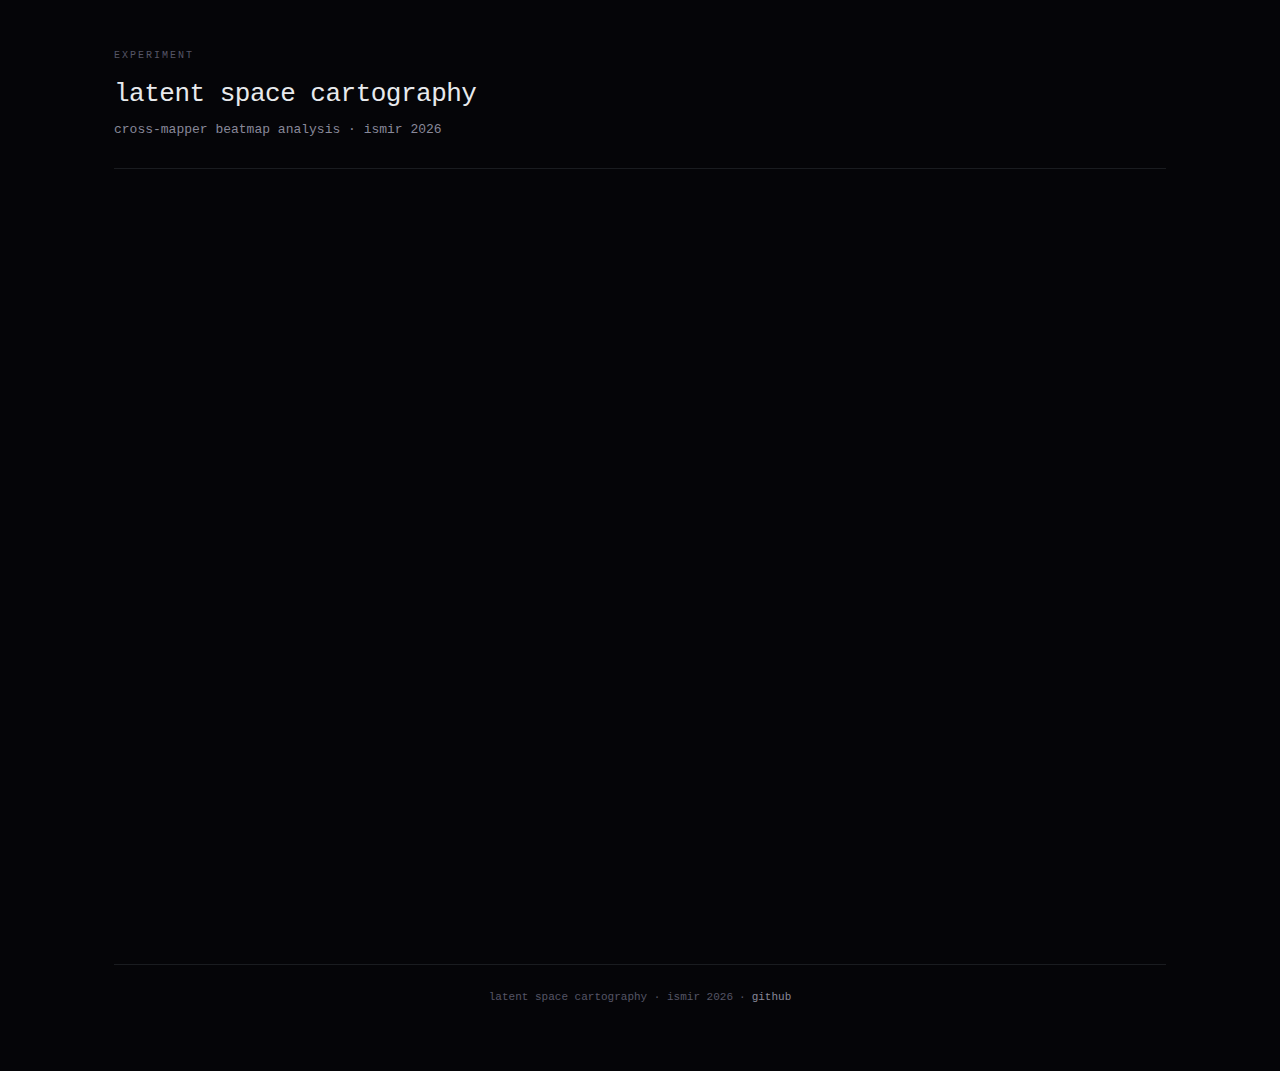
<file: docs/index.html>
<!DOCTYPE html>
<html lang="en">
<head>
  <meta charset="UTF-8">
  <meta name="viewport" content="width=device-width, initial-scale=1.0">
  <title>Latent Space Cartography</title>
  <link rel="stylesheet" href="css/style.css">
  <script src="https://d3js.org/d3.v7.min.js"></script>
</head>
<body>
  <div class="tooltip" id="tooltip"></div>

  <div class="page">
    <header class="header">
      <div class="header-eyebrow">experiment</div>
      <h1 class="header-title">latent space cartography</h1>
      <p class="header-sub">cross-mapper beatmap analysis · ismir 2026</p>
    </header>

    <div class="panels-row">
      <!-- Part A -->
      <section class="panel" id="part-a">
        <div class="panel-bar">
          <span class="panel-tag">part a</span>
          <span class="panel-name">interpretable dimensions</span>
        </div>
        <div class="panel-body">
          <p class="panel-desc">
            Cross-mapper agreement on 9-dim encoding.
            <strong>Timing</strong> (ONSET r=0.58) shows high agreement;
            <strong>spatial</strong> (X/Y r&asymp;0.008) shows near-zero.
          </p>
          <div id="chart-a" class="chart-area"></div>
          <div class="stats-row" id="stats-a"></div>
        </div>
      </section>

      <!-- Part B -->
      <section class="panel" id="part-b">
        <div class="panel-bar">
          <span class="panel-tag">part b</span>
          <span class="panel-name">latent dimensions</span>
        </div>
        <div class="panel-body">
          <p class="panel-desc">
            32-dim VAE latent space agreement.
            <strong>8/32 dims</strong> classified as perceptual (r&gt;0.3).
            Top dimension z<sub>21</sub> achieves r=0.451.
          </p>
          <div id="chart-b" class="chart-area"></div>
          <div class="stats-row" id="stats-b"></div>
        </div>
      </section>
    </div>

    <!-- Part C: Synthesis -->
    <section class="panel" id="part-c">
      <div class="panel-bar">
        <span class="panel-tag">part c</span>
        <span class="panel-name">synthesis &mdash; 32&times;9 correlation matrix</span>
      </div>
      <div class="panel-body">
        <p class="panel-desc">
          Correlation between 32 latent dims and 9 interpretable dims.
          Perceptual latent dims encode <strong>timing</strong> (ONSET+COMBO);
          lowest-ranked dims encode <strong>spatial</strong> (X).
        </p>
        <div class="heatmap-controls">
          <div class="ctrl">
            <label for="ordering">order</label>
            <select id="ordering">
              <option value="ranked">by agreement</option>
              <option value="sequential">sequential (0&ndash;31)</option>
            </select>
          </div>
          <div class="ctrl">
            <label for="threshold">threshold</label>
            <input type="range" id="threshold" min="0" max="0.5" step="0.01" value="0">
            <span class="threshold-val" id="threshold-value">|r| &gt; 0.00</span>
          </div>
          <div class="ctrl">
            <label><input type="checkbox" id="show-values"> values</label>
          </div>
        </div>
        <div class="heatmap-layout">
          <div id="heatmap-container" class="heatmap-scroll"></div>
          <div class="heatmap-sidebar">
            <div class="info-box">
              <div class="info-box-title">cell detail</div>
              <div id="cell-info">
                <p style="color:var(--text-muted);font-size:12px;">click a cell to inspect</p>
              </div>
            </div>
            <div class="info-box">
              <div class="info-box-title">matrix stats</div>
              <div class="stats-grid" id="matrix-stats"></div>
            </div>
          </div>
        </div>
      </div>
    </section>

    <!-- Part D: Cross-Validation -->
    <section class="panel" id="part-d">
      <div class="panel-bar">
        <span class="panel-tag">part d</span>
        <span class="panel-name">cross-validation</span>
      </div>
      <div class="panel-body">
        <p class="panel-desc">
          VAE retrained on 579 mapsets (2-mapper songs), tested on held-out 271 mapsets.
          Cosine similarity <strong>holds</strong> on unseen data, confirming learned structure.
        </p>
        <div class="cv-layout">
          <div id="chart-d" class="comparison-bars"></div>
          <div id="cv-verdict"></div>
        </div>
        <div class="stats-row" id="stats-d"></div>
      </div>
    </section>

    <footer class="footer">
      <span>latent space cartography · ismir 2026</span>
      <span>·</span>
      <a href="https://github.com/recxa/osu-dreamer-cartography" target="_blank">github</a>
    </footer>
  </div>

  <script src="js/app.js"></script>
</body>
</html>
</file>
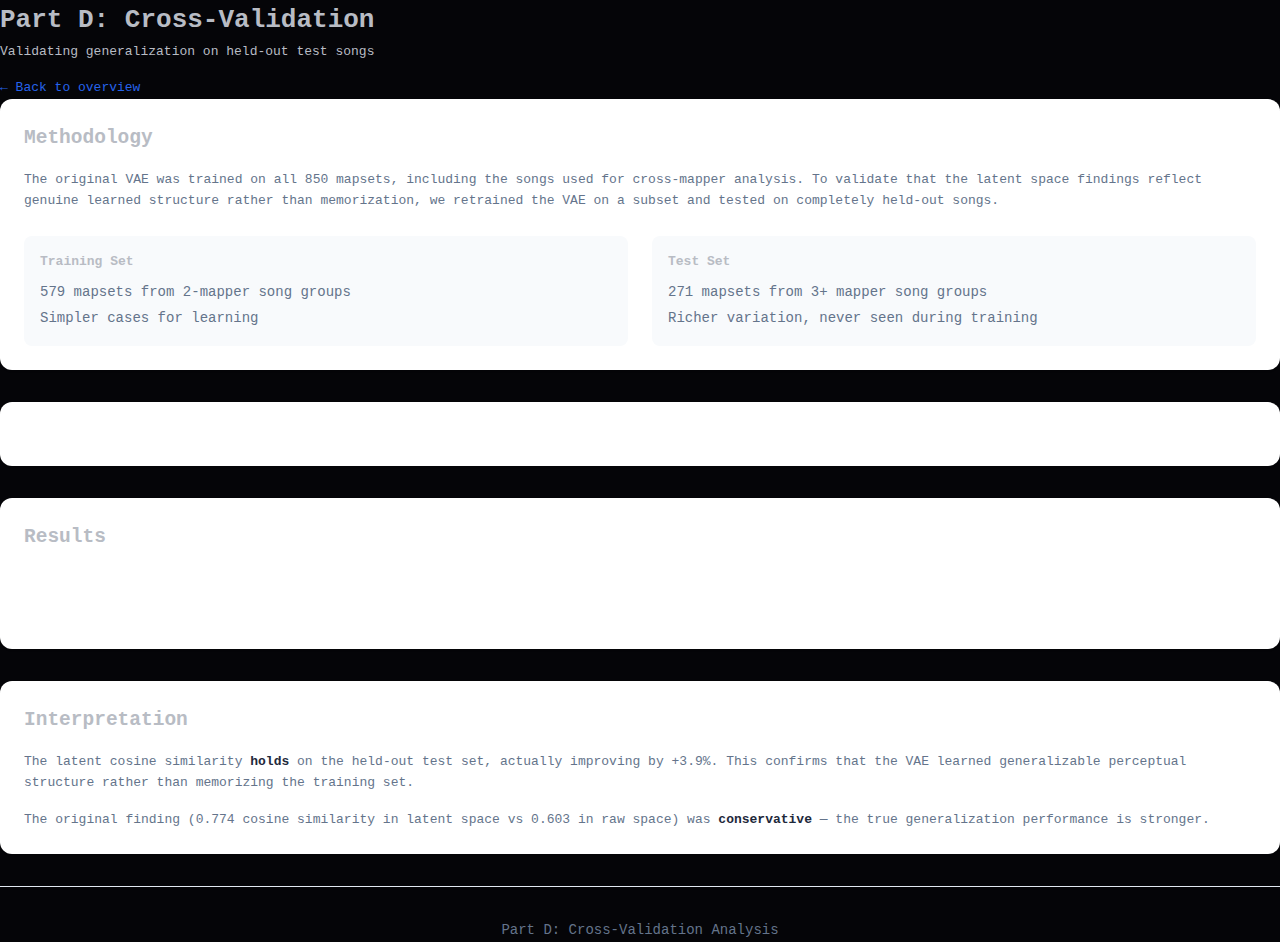
<file: docs/cross_validation.html>
<!DOCTYPE html>
<html lang="en">
<head>
    <meta charset="UTF-8">
    <meta name="viewport" content="width=device-width, initial-scale=1.0">
    <title>Part D: Cross-Validation – Latent Cartography</title>
    <link rel="stylesheet" href="css/style.css">
    <script src="https://d3js.org/d3.v7.min.js"></script>
</head>
<body>
    <div class="container">
        <header>
            <h1>Part D: Cross-Validation</h1>
            <p class="subtitle">Validating generalization on held-out test songs</p>
            <a href="index.html" class="back-link" style="display:inline-block;margin-top:1rem;color:#2563eb;text-decoration:none;">← Back to overview</a>
        </header>

        <section style="background:#fff;border-radius:12px;padding:1.5rem;margin-bottom:2rem;box-shadow:0 1px 3px rgba(0,0,0,0.05);">
            <h2 style="margin-bottom:1rem;">Methodology</h2>
            <p style="color:#64748b;margin-bottom:1rem;">
                The original VAE was trained on all 850 mapsets, including the songs used for cross-mapper analysis.
                To validate that the latent space findings reflect genuine learned structure rather than memorization,
                we retrained the VAE on a subset and tested on completely held-out songs.
            </p>
            <div style="display:grid;grid-template-columns:1fr 1fr;gap:1.5rem;margin-top:1.5rem;">
                <div style="padding:1rem;background:#f8fafc;border-radius:8px;">
                    <div style="font-weight:600;margin-bottom:0.5rem;">Training Set</div>
                    <div style="color:#64748b;font-size:0.875rem;">579 mapsets from 2-mapper song groups</div>
                    <div style="color:#64748b;font-size:0.875rem;margin-top:0.25rem;">Simpler cases for learning</div>
                </div>
                <div style="padding:1rem;background:#f8fafc;border-radius:8px;">
                    <div style="font-weight:600;margin-bottom:0.5rem;">Test Set</div>
                    <div style="color:#64748b;font-size:0.875rem;">271 mapsets from 3+ mapper song groups</div>
                    <div style="color:#64748b;font-size:0.875rem;margin-top:0.25rem;">Richer variation, never seen during training</div>
                </div>
            </div>
        </section>

        <div id="comparison-chart" style="background:#fff;border-radius:12px;padding:2rem;margin-bottom:2rem;box-shadow:0 1px 3px rgba(0,0,0,0.05);"></div>

        <section style="background:#fff;border-radius:12px;padding:1.5rem;margin-bottom:2rem;box-shadow:0 1px 3px rgba(0,0,0,0.05);">
            <h2 style="margin-bottom:1rem;">Results</h2>
            <div id="results-details"></div>
            <div id="verdict-box" style="margin-top:1.5rem;padding:1.5rem;border-radius:8px;"></div>
        </section>

        <section style="background:#fff;border-radius:12px;padding:1.5rem;box-shadow:0 1px 3px rgba(0,0,0,0.05);">
            <h2 style="margin-bottom:1rem;">Interpretation</h2>
            <p style="color:#64748b;margin-bottom:1rem;">
                The latent cosine similarity <strong style="color:#1e293b;">holds</strong> on the held-out test set,
                actually improving by +3.9%. This confirms that the VAE learned generalizable perceptual structure
                rather than memorizing the training set.
            </p>
            <p style="color:#64748b;">
                The original finding (0.774 cosine similarity in latent space vs 0.603 in raw space) was
                <strong style="color:#1e293b;">conservative</strong> — the true generalization performance is stronger.
            </p>
        </section>

        <footer style="text-align:center;margin-top:2rem;padding-top:2rem;border-top:1px solid #e2e8f0;color:#64748b;font-size:0.875rem;">
            <p>Part D: Cross-Validation Analysis</p>
        </footer>
    </div>

    <script>
        d3.json('data/cv_comparison.json').then(data => {
            // Comparison chart
            const chartData = [
                { label: 'Original\n(all 850)', value: data.original.full_cosine_mean, pairs: data.original.pairs },
                { label: 'CV Test\n(held-out 271)', value: data.cv_test.full_cosine_mean, pairs: data.cv_test.pairs }
            ];

            const container = d3.select('#comparison-chart');
            const margin = { top: 60, right: 40, bottom: 60, left: 200 };
            const width = 700 - margin.left - margin.right;
            const height = 250 - margin.top - margin.bottom;

            const svg = container.append('svg')
                .attr('width', width + margin.left + margin.right)
                .attr('height', height + margin.top + margin.bottom)
                .append('g')
                .attr('transform', `translate(${margin.left},${margin.top})`);

            const y = d3.scaleBand()
                .domain(chartData.map(d => d.label))
                .range([0, height])
                .padding(0.3);

            const x = d3.scaleLinear()
                .domain([0, 1])
                .range([0, width]);

            svg.selectAll('.bar')
                .data(chartData)
                .join('rect')
                .attr('class', 'bar')
                .attr('y', d => y(d.label))
                .attr('x', 0)
                .attr('width', d => x(d.value))
                .attr('height', y.bandwidth())
                .attr('fill', '#2563eb');

            svg.append('g')
                .call(d3.axisLeft(y))
                .selectAll('text')
                .style('font-size', '14px')
                .style('font-weight', '500');

            svg.append('g')
                .attr('transform', `translate(0,${height})`)
                .call(d3.axisBottom(x).ticks(5))
                .selectAll('text')
                .style('font-size', '12px');

            svg.append('text')
                .attr('x', width/2)
                .attr('y', -30)
                .attr('text-anchor', 'middle')
                .style('font-size', '16px')
                .style('font-weight', '600')
                .text('Full Cosine Similarity Comparison');

            svg.append('text')
                .attr('x', width/2)
                .attr('y', height + 50)
                .attr('text-anchor', 'middle')
                .style('font-size', '14px')
                .style('fill', '#64748b')
                .text('Cross-mapper cosine similarity');

            // Value labels
            svg.selectAll('.value-label')
                .data(chartData)
                .join('text')
                .attr('x', d => x(d.value) + 10)
                .attr('y', d => y(d.label) + y.bandwidth() / 2)
                .attr('dy', '0.35em')
                .style('font-size', '16px')
                .style('font-weight', '700')
                .style('fill', '#1e293b')
                .text(d => d.value.toFixed(3));

            // Results details
            const detailsContainer = d3.select('#results-details');
            detailsContainer.html(`
                <div style="display:grid;grid-template-columns:1fr 1fr 1fr;gap:1.5rem;">
                    <div>
                        <div style="color:#64748b;font-size:0.875rem;margin-bottom:0.25rem;">Δ Cosine (absolute)</div>
                        <div style="font-size:1.5rem;font-weight:700;color:#10b981;">+${data.delta.cosine_absolute.toFixed(4)}</div>
                    </div>
                    <div>
                        <div style="color:#64748b;font-size:0.875rem;margin-bottom:0.25rem;">Δ Cosine (percent)</div>
                        <div style="font-size:1.5rem;font-weight:700;color:#10b981;">+${data.delta.cosine_percent.toFixed(1)}%</div>
                    </div>
                    <div>
                        <div style="color:#64748b;font-size:0.875rem;margin-bottom:0.25rem;">Test pairs analyzed</div>
                        <div style="font-size:1.5rem;font-weight:700;color:#2563eb;">${data.cv_test.pairs}</div>
                    </div>
                </div>
            `);

            // Verdict box
            const verdictContainer = d3.select('#verdict-box');
            const verdictText = data.delta.verdict.split('—')[1].trim();

            verdictContainer
                .style('background', '#d1fae5')
                .style('border', '2px solid #10b981')
                .html(`
                    <div style="display:flex;align-items:center;gap:1rem;">
                        <div style="font-size:2rem;">✓</div>
                        <div>
                            <div style="font-weight:700;font-size:1.25rem;color:#065f46;margin-bottom:0.25rem;">Verdict</div>
                            <div style="color:#047857;">${verdictText}</div>
                        </div>
                    </div>
                `);
        });
    </script>
</body>
</html>
</file>
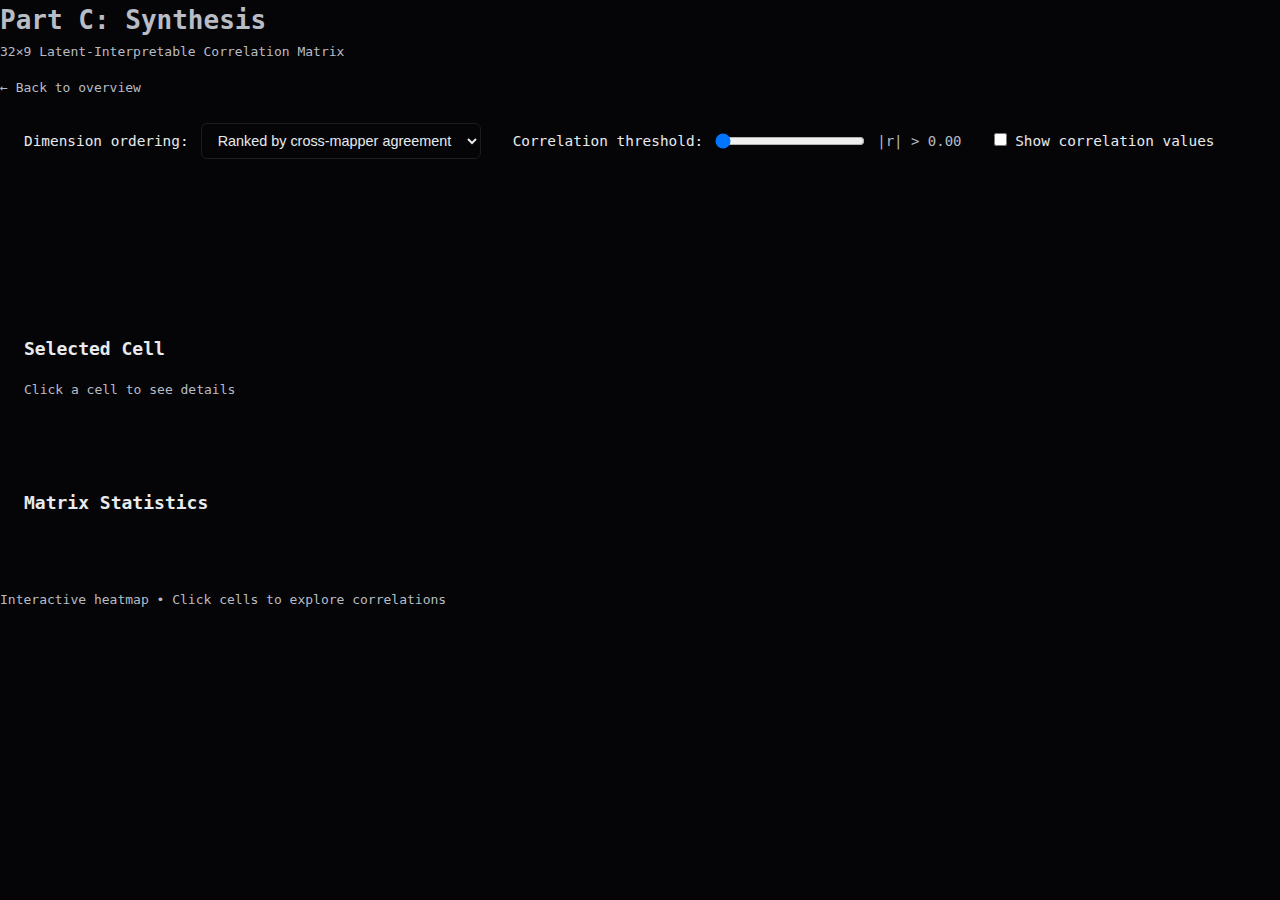
<file: docs/synthesis.html>
<!DOCTYPE html>
<html lang="en">
<head>
    <meta charset="UTF-8">
    <meta name="viewport" content="width=device-width, initial-scale=1.0">
    <title>Part C: Synthesis – Latent Cartography</title>
    <link rel="stylesheet" href="css/style.css">
    <link rel="stylesheet" href="css/heatmap.css">
    <script src="https://d3js.org/d3.v7.min.js"></script>
</head>
<body>
    <div class="container">
        <header>
            <h1>Part C: Synthesis</h1>
            <p class="subtitle">32×9 Latent-Interpretable Correlation Matrix</p>
            <a href="index.html" class="back-link">← Back to overview</a>
        </header>

        <div class="controls">
            <div class="control-group">
                <label for="ordering">Dimension ordering:</label>
                <select id="ordering">
                    <option value="ranked">Ranked by cross-mapper agreement</option>
                    <option value="sequential">Sequential (z_0 → z_31)</option>
                </select>
            </div>

            <div class="control-group">
                <label for="threshold">Correlation threshold:</label>
                <input type="range" id="threshold" min="0" max="1" step="0.05" value="0">
                <span id="threshold-value">|r| > 0.00</span>
            </div>

            <div class="control-group">
                <label>
                    <input type="checkbox" id="show-values">
                    Show correlation values
                </label>
            </div>
        </div>

        <div id="heatmap-container"></div>

        <div class="info-panel">
            <h3>Selected Cell</h3>
            <div id="cell-info">
                <p>Click a cell to see details</p>
            </div>
        </div>

        <div class="stats-panel">
            <h3>Matrix Statistics</h3>
            <div id="matrix-stats"></div>
        </div>

        <footer>
            <p>Interactive heatmap • Click cells to explore correlations</p>
        </footer>
    </div>

    <div class="tooltip"></div>

    <script src="js/heatmap.js"></script>
</body>
</html>
</file>
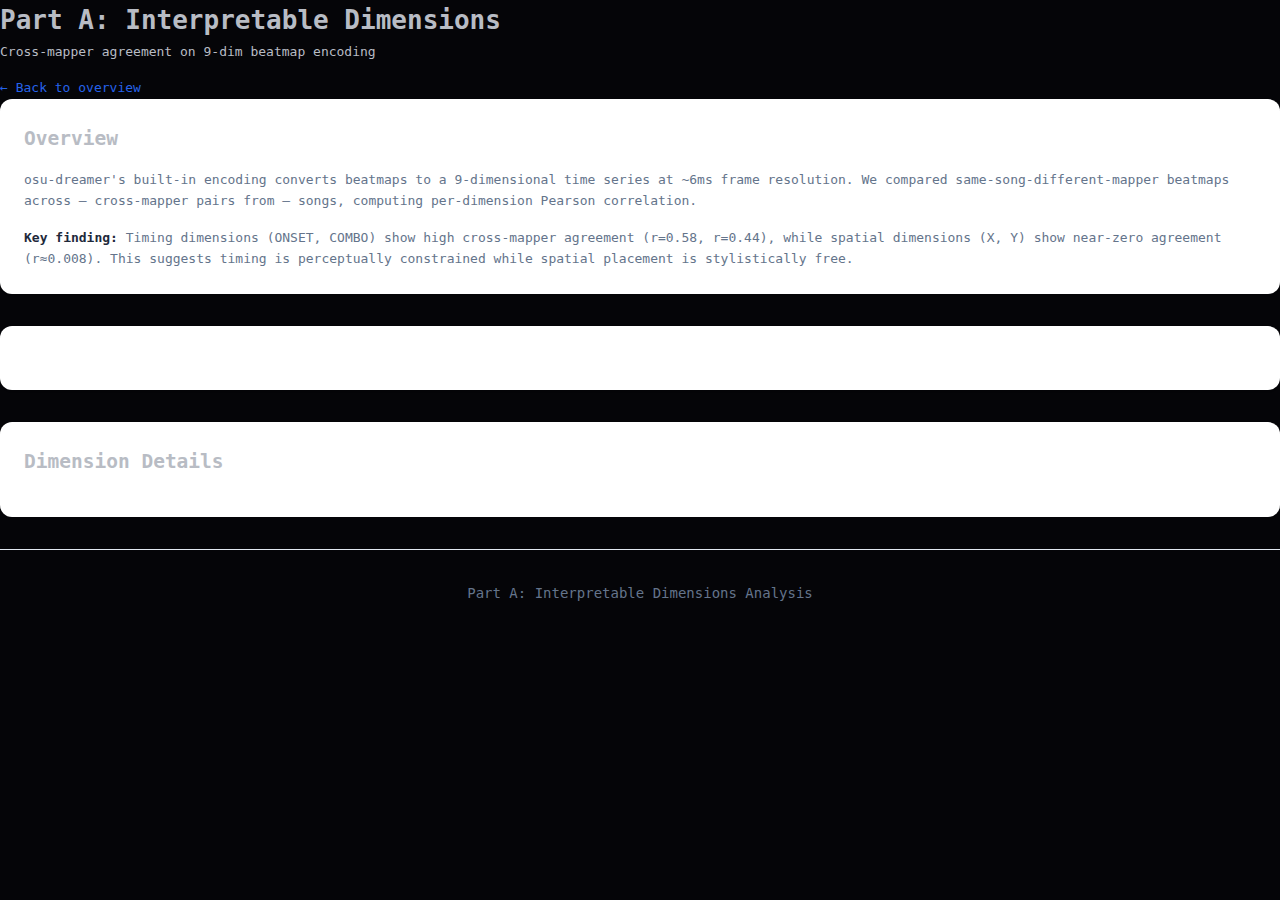
<file: docs/track_a.html>
<!DOCTYPE html>
<html lang="en">
<head>
    <meta charset="UTF-8">
    <meta name="viewport" content="width=device-width, initial-scale=1.0">
    <title>Part A: Interpretable Dimensions – Latent Cartography</title>
    <link rel="stylesheet" href="css/style.css">
    <script src="https://d3js.org/d3.v7.min.js"></script>
</head>
<body>
    <div class="container">
        <header>
            <h1>Part A: Interpretable Dimensions</h1>
            <p class="subtitle">Cross-mapper agreement on 9-dim beatmap encoding</p>
            <a href="index.html" class="back-link" style="display:inline-block;margin-top:1rem;color:#2563eb;text-decoration:none;">← Back to overview</a>
        </header>

        <section style="background:#fff;border-radius:12px;padding:1.5rem;margin-bottom:2rem;box-shadow:0 1px 3px rgba(0,0,0,0.05);">
            <h2 style="margin-bottom:1rem;">Overview</h2>
            <p style="color:#64748b;margin-bottom:1rem;">
                osu-dreamer's built-in encoding converts beatmaps to a 9-dimensional time series at ~6ms frame resolution.
                We compared same-song-different-mapper beatmaps across <span id="num-pairs">—</span> cross-mapper pairs
                from <span id="num-songs">—</span> songs, computing per-dimension Pearson correlation.
            </p>
            <p style="color:#64748b;">
                <strong style="color:#1e293b;">Key finding:</strong> Timing dimensions (ONSET, COMBO) show high cross-mapper agreement
                (r=0.58, r=0.44), while spatial dimensions (X, Y) show near-zero agreement (r≈0.008).
                This suggests timing is perceptually constrained while spatial placement is stylistically free.
            </p>
        </section>

        <div id="chart-container" style="background:#fff;border-radius:12px;padding:2rem;margin-bottom:2rem;box-shadow:0 1px 3px rgba(0,0,0,0.05);"></div>

        <section style="background:#fff;border-radius:12px;padding:1.5rem;margin-bottom:2rem;box-shadow:0 1px 3px rgba(0,0,0,0.05);">
            <h2 style="margin-bottom:1rem;">Dimension Details</h2>
            <div id="dim-details" style="display:grid;grid-template-columns:repeat(auto-fit,minmax(300px,1fr));gap:1rem;"></div>
        </section>

        <footer style="text-align:center;margin-top:2rem;padding-top:2rem;border-top:1px solid #e2e8f0;color:#64748b;font-size:0.875rem;">
            <p>Part A: Interpretable Dimensions Analysis</p>
        </footer>
    </div>

    <script>
        d3.json('data/track_a.json').then(data => {
            document.getElementById('num-pairs').textContent = data.pairs_compared;
            document.getElementById('num-songs').textContent = data.songs_analyzed;

            // Bar chart — Track A uses "summary" not "dim_summary"
            const dims = Object.entries(data.summary).map(([name, stats]) => ({
                name,
                mean: stats.pearson_mean,
                std: stats.pearson_std
            }));

            const container = d3.select('#chart-container');
            const margin = { top: 40, right: 40, bottom: 60, left: 80 };
            const width = 800 - margin.left - margin.right;
            const height = 400 - margin.top - margin.bottom;

            const svg = container.append('svg')
                .attr('width', width + margin.left + margin.right)
                .attr('height', height + margin.top + margin.bottom)
                .append('g')
                .attr('transform', `translate(${margin.left},${margin.top})`);

            const x = d3.scaleBand()
                .domain(dims.map(d => d.name))
                .range([0, width])
                .padding(0.3);

            const y = d3.scaleLinear()
                .domain([0, d3.max(dims, d => d.mean + d.std)])
                .nice()
                .range([height, 0]);

            svg.selectAll('.bar')
                .data(dims)
                .join('rect')
                .attr('class', 'bar')
                .attr('x', d => x(d.name))
                .attr('y', d => y(d.mean))
                .attr('width', x.bandwidth())
                .attr('height', d => height - y(d.mean))
                .attr('fill', '#2563eb');

            svg.append('g')
                .attr('transform', `translate(0,${height})`)
                .call(d3.axisBottom(x))
                .selectAll('text')
                .style('font-size', '13px');

            svg.append('g')
                .call(d3.axisLeft(y).ticks(6))
                .selectAll('text')
                .style('font-size', '12px');

            svg.append('text')
                .attr('transform', 'rotate(-90)')
                .attr('y', -60)
                .attr('x', -height/2)
                .attr('text-anchor', 'middle')
                .style('font-size', '14px')
                .style('fill', '#64748b')
                .text('Mean Pearson r (cross-mapper agreement)');

            // Dimension details
            const detailsContainer = d3.select('#dim-details');
            dims.forEach(d => {
                detailsContainer.append('div')
                    .style('padding', '1rem')
                    .style('background', '#f8fafc')
                    .style('border-radius', '8px')
                    .html(`
                        <div style="font-weight:600;font-size:1.125rem;margin-bottom:0.5rem;">${d.name}</div>
                        <div style="color:#64748b;font-size:0.875rem;">Mean r: <strong style="color:#1e293b;">${d.mean.toFixed(3)}</strong></div>
                        <div style="color:#64748b;font-size:0.875rem;">Std: ${d.std.toFixed(3)}</div>
                        <div style="color:#64748b;font-size:0.875rem;">Pairs: ${data.summary[d.name].n_pairs}</div>
                    `);
            });
        });
    </script>
</body>
</html>
</file>
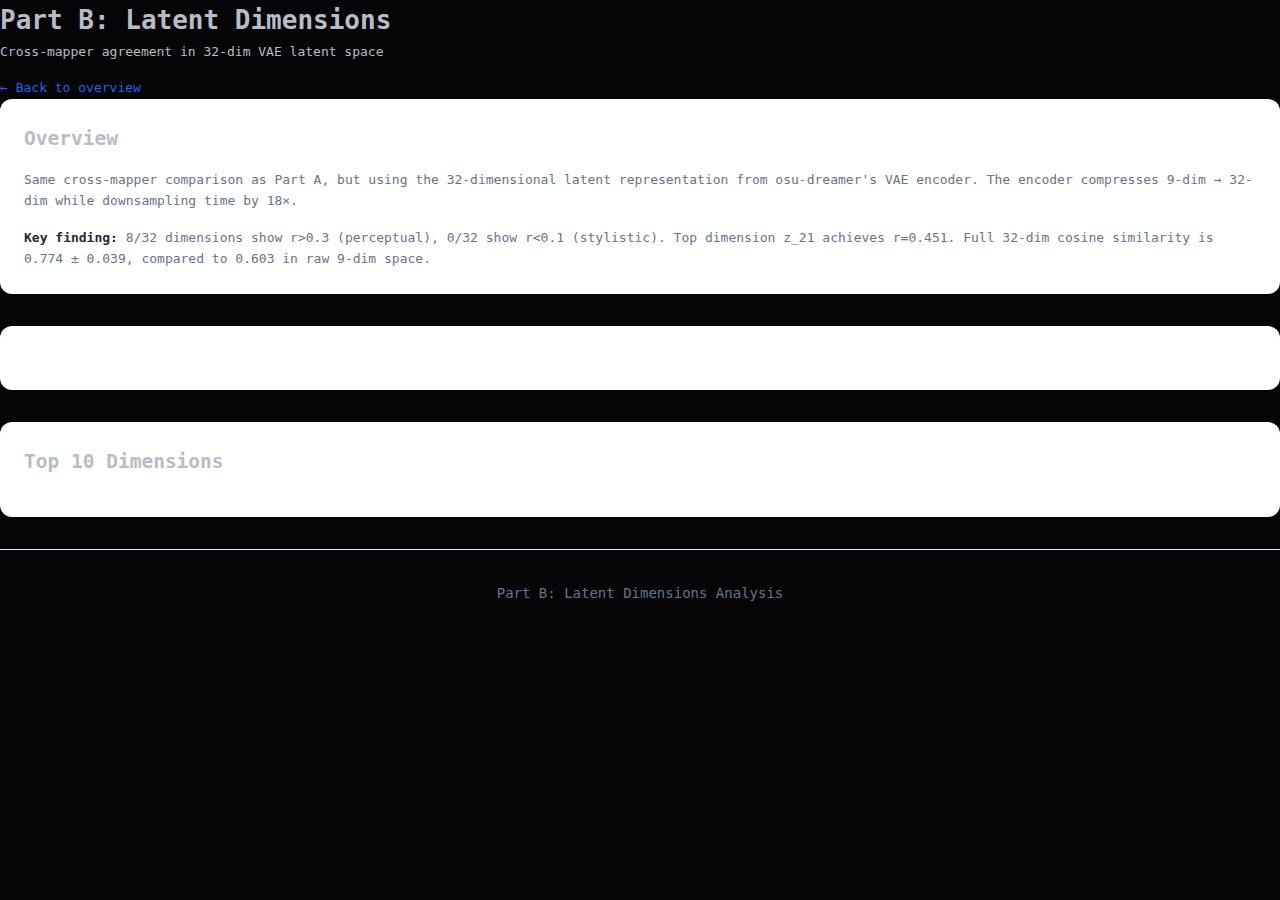
<file: docs/track_b.html>
<!DOCTYPE html>
<html lang="en">
<head>
    <meta charset="UTF-8">
    <meta name="viewport" content="width=device-width, initial-scale=1.0">
    <title>Part B: Latent Dimensions – Latent Cartography</title>
    <link rel="stylesheet" href="css/style.css">
    <script src="https://d3js.org/d3.v7.min.js"></script>
</head>
<body>
    <div class="container">
        <header>
            <h1>Part B: Latent Dimensions</h1>
            <p class="subtitle">Cross-mapper agreement in 32-dim VAE latent space</p>
            <a href="index.html" class="back-link" style="display:inline-block;margin-top:1rem;color:#2563eb;text-decoration:none;">← Back to overview</a>
        </header>

        <section style="background:#fff;border-radius:12px;padding:1.5rem;margin-bottom:2rem;box-shadow:0 1px 3px rgba(0,0,0,0.05);">
            <h2 style="margin-bottom:1rem;">Overview</h2>
            <p style="color:#64748b;margin-bottom:1rem;">
                Same cross-mapper comparison as Part A, but using the 32-dimensional latent representation from
                osu-dreamer's VAE encoder. The encoder compresses 9-dim → 32-dim while downsampling time by 18×.
            </p>
            <p style="color:#64748b;">
                <strong style="color:#1e293b;">Key finding:</strong> 8/32 dimensions show r>0.3 (perceptual),
                0/32 show r<0.1 (stylistic). Top dimension z_21 achieves r=0.451. Full 32-dim cosine similarity
                is 0.774 ± 0.039, compared to 0.603 in raw 9-dim space.
            </p>
        </section>

        <div id="ranking-chart" style="background:#fff;border-radius:12px;padding:2rem;margin-bottom:2rem;box-shadow:0 1px 3px rgba(0,0,0,0.05);"></div>

        <section style="background:#fff;border-radius:12px;padding:1.5rem;box-shadow:0 1px 3px rgba(0,0,0,0.05);">
            <h2 style="margin-bottom:1rem;">Top 10 Dimensions</h2>
            <div id="top-dims" style="display:grid;grid-template-columns:repeat(auto-fit,minmax(250px,1fr));gap:1rem;"></div>
        </section>

        <footer style="text-align:center;margin-top:2rem;padding-top:2rem;border-top:1px solid #e2e8f0;color:#64748b;font-size:0.875rem;">
            <p>Part B: Latent Dimensions Analysis</p>
        </footer>
    </div>

    <script>
        d3.json('data/track_b.json').then(data => {
            // Ranking chart (all 32 dims)
            const dims = data.dim_ranking.map(d => ({
                dim: d.dim,
                mean: d.pearson_mean
            }));

            const container = d3.select('#ranking-chart');
            const margin = { top: 40, right: 40, bottom: 60, left: 60 };
            const width = Math.min(1000, window.innerWidth - 100) - margin.left - margin.right;
            const height = 500 - margin.top - margin.bottom;

            const svg = container.append('svg')
                .attr('width', width + margin.left + margin.right)
                .attr('height', height + margin.top + margin.bottom)
                .append('g')
                .attr('transform', `translate(${margin.left},${margin.top})`);

            const x = d3.scaleBand()
                .domain(dims.map((d, i) => i))
                .range([0, width])
                .padding(0.1);

            const y = d3.scaleLinear()
                .domain([0, d3.max(dims, d => d.mean)])
                .nice()
                .range([height, 0]);

            svg.selectAll('.bar')
                .data(dims)
                .join('rect')
                .attr('class', 'bar')
                .attr('x', (d, i) => x(i))
                .attr('y', d => y(d.mean))
                .attr('width', x.bandwidth())
                .attr('height', d => height - y(d.mean))
                .attr('fill', d => d.mean > 0.3 ? '#2563eb' : '#94a3b8');

            svg.append('g')
                .attr('transform', `translate(0,${height})`)
                .call(d3.axisBottom(x).tickValues(d3.range(0, 32, 4)).tickFormat(i => `z_${dims[i].dim}`))
                .selectAll('text')
                .style('font-size', '11px');

            svg.append('g')
                .call(d3.axisLeft(y).ticks(6))
                .selectAll('text')
                .style('font-size', '12px');

            svg.append('text')
                .attr('transform', 'rotate(-90)')
                .attr('y', -50)
                .attr('x', -height/2)
                .attr('text-anchor', 'middle')
                .style('font-size', '14px')
                .style('fill', '#64748b')
                .text('Mean Pearson r (cross-mapper agreement)');

            svg.append('text')
                .attr('x', width/2)
                .attr('y', -10)
                .attr('text-anchor', 'middle')
                .style('font-size', '16px')
                .style('font-weight', '600')
                .text('All 32 Latent Dimensions (ranked by agreement)');

            // Top 10 details
            const topContainer = d3.select('#top-dims');
            data.dim_ranking.slice(0, 10).forEach((d, i) => {
                topContainer.append('div')
                    .style('padding', '1rem')
                    .style('background', i < 8 ? '#eff6ff' : '#f8fafc')
                    .style('border-radius', '8px')
                    .style('border', i < 8 ? '1px solid #3b82f6' : '1px solid #e2e8f0')
                    .html(`
                        <div style="font-weight:600;font-size:1.125rem;margin-bottom:0.5rem;">
                            #${i+1}: z_${d.dim}
                            ${i < 8 ? '<span style="color:#2563eb;font-size:0.875rem;margin-left:0.5rem;">PERCEPTUAL</span>' : ''}
                        </div>
                        <div style="color:#64748b;font-size:0.875rem;">Mean r: <strong style="color:#1e293b;">${d.pearson_mean.toFixed(3)}</strong></div>
                        <div style="color:#64748b;font-size:0.875rem;">Std: ${d.pearson_std.toFixed(3)}</div>
                        <div style="color:#64748b;font-size:0.875rem;">Pairs: ${d.n_pairs}</div>
                    `);
            });
        });
    </script>
</body>
</html>
</file>
<file: docs/css/style.css>
/* ═══ Latent Space Cartography ═══ */

:root {
  --bg: #050508;
  --surface: #0a0a0c;
  --surface-raised: #0d0d10;
  --border: #1a1c20;
  --border-mid: #2a2d33;
  --border-hover: #3a3d43;

  --text: #e8eaed;
  --text-mid: #b8bcc4;
  --text-dim: #889;
  --text-muted: #556;

  --accent: #8ab4d4;
  --accent-bright: #a8d0f0;
  --accent-dim: #5a8aaa;
  --accent-bg: #1a2530;
  --accent-border: #2a4050;

  --positive: #6ecf8e;
  --positive-bg: #0e1f15;
  --positive-border: #1a3a28;

  --font: ui-monospace, SFMono-Regular, Menlo, Consolas, monospace;
  --radius: 6px;
  --transition: 0.15s ease;
}

*, *::before, *::after {
  box-sizing: border-box;
  margin: 0;
  padding: 0;
}

html { scroll-behavior: smooth; }

body {
  background: var(--bg);
  color: var(--text-mid);
  font-family: var(--font);
  font-size: 13px;
  line-height: 1.6;
  -webkit-font-smoothing: antialiased;
  -moz-osx-font-smoothing: grayscale;
}

/* ─── Layout ─── */

.page {
  max-width: 1100px;
  margin: 0 auto;
  padding: 48px 24px 64px;
}

/* ─── Header ─── */

.header {
  margin-bottom: 40px;
  padding-bottom: 28px;
  border-bottom: 1px solid var(--border);
  animation: headerIn 0.6s ease forwards;
}

.header-eyebrow {
  font-size: 10px;
  letter-spacing: 2px;
  text-transform: uppercase;
  color: var(--text-muted);
  margin-bottom: 10px;
}

.header-title {
  font-size: 26px;
  font-weight: normal;
  color: var(--text);
  letter-spacing: -0.5px;
  margin-bottom: 4px;
}

.header-sub {
  font-size: 13px;
  color: var(--text-dim);
}

@keyframes headerIn {
  from { opacity: 0; transform: translateY(8px); }
  to   { opacity: 1; transform: translateY(0); }
}

/* ─── Panels ─── */

.panels-row {
  display: grid;
  grid-template-columns: 1fr 1fr;
  gap: 20px;
  margin-bottom: 20px;
}

.panel {
  background: var(--surface);
  border: 1px solid var(--border);
  border-radius: var(--radius);
  margin-bottom: 20px;
  overflow: hidden;
  opacity: 0;
  transform: translateY(16px);
  transition: opacity 0.4s ease, transform 0.4s ease, border-color var(--transition);
}

.panel.visible {
  opacity: 1;
  transform: translateY(0);
}

.panel:hover { border-color: var(--border-mid); }

.panels-row .panel { margin-bottom: 0; }

.panel-bar {
  height: 34px;
  background: linear-gradient(to bottom, #141416, #101012);
  border-bottom: 1px solid var(--border);
  display: flex;
  align-items: center;
  padding: 0 14px;
  gap: 10px;
}

.panel-tag {
  font-size: 10px;
  letter-spacing: 1.5px;
  text-transform: uppercase;
  color: var(--accent-dim);
}

.panel-name {
  font-size: 12px;
  color: #555;
}

.panel-body { padding: 18px 20px 20px; }

.panel-desc {
  color: var(--text-dim);
  font-size: 12px;
  line-height: 1.7;
  margin-bottom: 16px;
  max-width: 700px;
}

.panel-desc strong { color: var(--text); }

/* ─── Stats ─── */

.stats-row {
  display: flex;
  gap: 20px;
  flex-wrap: wrap;
  margin-top: 14px;
  padding-top: 14px;
  border-top: 1px solid var(--border);
}

.stat {
  display: flex;
  flex-direction: column;
  gap: 1px;
}

.stat-val {
  font-size: 15px;
  color: var(--accent);
}

.stat-lbl {
  font-size: 9px;
  letter-spacing: 0.5px;
  text-transform: uppercase;
  color: var(--text-muted);
}

/* ─── Charts (D3) ─── */

.chart-area svg { display: block; }
.chart-area .domain { stroke: none; }
.chart-area .tick line { stroke: var(--border); }
.chart-area .tick text {
  fill: var(--text-dim);
  font-family: var(--font);
  font-size: 10px;
}

/* ─── Heatmap Controls ─── */

.heatmap-controls {
  display: flex;
  align-items: center;
  gap: 20px;
  flex-wrap: wrap;
  margin-bottom: 16px;
  padding-bottom: 14px;
  border-bottom: 1px solid var(--border);
}

.ctrl {
  display: flex;
  align-items: center;
  gap: 8px;
}

.ctrl label {
  font-size: 10px;
  color: var(--text-muted);
  text-transform: uppercase;
  letter-spacing: 0.5px;
  cursor: pointer;
}

.ctrl select {
  padding: 5px 8px;
  background: #111114;
  border: 1px solid var(--border-mid);
  border-radius: 3px;
  color: var(--text-mid);
  font: inherit;
  font-size: 12px;
  cursor: pointer;
  transition: border-color var(--transition);
}

.ctrl select:hover,
.ctrl select:focus {
  border-color: var(--border-hover);
  outline: none;
}

.ctrl input[type="range"] {
  width: 120px;
  accent-color: var(--accent);
}

.ctrl input[type="checkbox"] {
  accent-color: var(--accent);
}

.threshold-val {
  font-size: 11px;
  color: var(--text-dim);
  min-width: 65px;
}

/* ─── Heatmap Layout ─── */

.heatmap-layout {
  display: flex;
  gap: 20px;
  align-items: flex-start;
}

.heatmap-scroll {
  overflow: auto;
  max-height: 640px;
  flex-shrink: 0;
  scrollbar-width: thin;
  scrollbar-color: #333 transparent;
}

.heatmap-scroll::-webkit-scrollbar { width: 6px; }
.heatmap-scroll::-webkit-scrollbar-track { background: transparent; }
.heatmap-scroll::-webkit-scrollbar-thumb { background: #333; border-radius: 3px; }

.heatmap-sidebar {
  flex: 1;
  min-width: 220px;
}

/* ─── Heatmap Cells ─── */

.heatmap-cell {
  stroke: #0d0d10;
  stroke-width: 1px;
  cursor: pointer;
  transition: stroke 0.1s, stroke-width 0.1s;
}

.heatmap-cell:hover {
  stroke: var(--text);
  stroke-width: 2px;
}

.heatmap-cell.selected {
  stroke: var(--accent);
  stroke-width: 2.5px;
}

.heatmap-cell.filtered { opacity: 0.12; }

.heatmap-label {
  font-size: 11px;
  fill: var(--text-dim);
  font-family: var(--font);
}

.cell-value {
  font-size: 9px;
  fill: rgba(232, 234, 237, 0.75);
  text-anchor: middle;
  pointer-events: none;
  font-family: var(--font);
}

.legend-text {
  font-size: 10px;
  fill: var(--text-muted);
  font-family: var(--font);
}

/* ─── Info Boxes ─── */

.info-box {
  background: var(--surface-raised);
  border: 1px solid var(--border);
  border-radius: var(--radius);
  padding: 14px;
  margin-bottom: 12px;
}

.info-box-title {
  font-size: 10px;
  letter-spacing: 1px;
  text-transform: uppercase;
  color: var(--text-muted);
  margin-bottom: 10px;
  padding-bottom: 6px;
  border-bottom: 1px solid var(--border);
}

.info-detail {
  display: grid;
  grid-template-columns: auto 1fr;
  gap: 4px 12px;
  font-size: 12px;
}

.info-detail-label { color: var(--text-dim); }
.info-detail-value { color: var(--text); }

.stats-grid {
  display: grid;
  grid-template-columns: 1fr 1fr;
  gap: 8px;
}

.stats-grid .stat {
  padding: 8px;
  background: #08080c;
  border-radius: 3px;
}

/* ─── CV Comparison ─── */

.cv-layout {
  display: flex;
  gap: 24px;
  align-items: center;
  flex-wrap: wrap;
}

.comparison-bars { flex: 1; min-width: 300px; }

.comparison-row {
  display: flex;
  align-items: center;
  gap: 12px;
  margin-bottom: 10px;
}

.comparison-label {
  font-size: 11px;
  color: var(--text-dim);
  min-width: 110px;
  text-align: right;
}

.comparison-track {
  flex: 1;
  height: 22px;
  background: #0d0d10;
  border-radius: 2px;
  overflow: hidden;
  border: 1px solid var(--border);
}

.comparison-fill {
  height: 100%;
  width: 0;
  background: linear-gradient(90deg, var(--accent-dim), var(--accent));
  border-radius: 2px;
  transition: width 0.8s cubic-bezier(0.22, 1, 0.36, 1);
}

.comparison-value {
  font-size: 14px;
  color: var(--text);
  font-weight: bold;
  min-width: 48px;
}

/* ─── Verdict ─── */

.verdict-box {
  background: var(--positive-bg);
  border: 1px solid var(--positive-border);
  border-radius: var(--radius);
  padding: 16px 20px;
  flex-shrink: 0;
  min-width: 200px;
}

.verdict-label {
  font-size: 10px;
  letter-spacing: 1px;
  text-transform: uppercase;
  color: var(--positive);
  margin-bottom: 4px;
}

.verdict-text {
  font-size: 12px;
  color: var(--text-mid);
  margin-bottom: 6px;
}

.verdict-delta {
  font-size: 12px;
  color: var(--accent);
}

/* ─── Tooltip ─── */

.tooltip {
  position: fixed;
  background: var(--surface);
  border: 1px solid var(--border-mid);
  border-radius: 4px;
  padding: 8px 12px;
  font-size: 12px;
  color: var(--text-mid);
  pointer-events: none;
  opacity: 0;
  transition: opacity 0.1s;
  z-index: 100;
  max-width: 250px;
  font-family: var(--font);
}

.tooltip.visible { opacity: 1; }
.tooltip strong { color: var(--text); }

/* ─── Footer ─── */

.footer {
  margin-top: 48px;
  padding-top: 24px;
  border-top: 1px solid var(--border);
  text-align: center;
  font-size: 11px;
  color: var(--text-muted);
  display: flex;
  justify-content: center;
  gap: 6px;
}

.footer a {
  color: var(--text-dim);
  text-decoration: none;
  transition: color var(--transition);
}

.footer a:hover { color: var(--text); }

/* ─── Responsive ─── */

@media (max-width: 768px) {
  .page { padding: 32px 16px; }
  .panels-row { grid-template-columns: 1fr; }
  .heatmap-layout { flex-direction: column; }
  .heatmap-sidebar { min-width: unset; }
  .header-title { font-size: 20px; }
  .cv-layout { flex-direction: column; }
}
</file>
<file: docs/css/heatmap.css>
.back-link {
    display: inline-block;
    margin-top: 1rem;
    color: var(--primary);
    text-decoration: none;
    font-weight: 500;
}

.back-link:hover {
    text-decoration: underline;
}

.controls {
    display: flex;
    gap: 2rem;
    flex-wrap: wrap;
    padding: 1.5rem;
    background: var(--bg);
    border-radius: 12px;
    margin-bottom: 2rem;
    box-shadow: 0 1px 3px var(--shadow);
}

.control-group {
    display: flex;
    align-items: center;
    gap: 0.75rem;
}

.control-group label {
    font-weight: 500;
    font-size: 0.9rem;
    color: var(--text);
}

.control-group select {
    padding: 0.5rem 0.75rem;
    border: 1px solid var(--border);
    border-radius: 6px;
    font-size: 0.9rem;
    background: var(--bg);
    color: var(--text);
}

.control-group input[type="range"] {
    width: 150px;
}

#threshold-value {
    font-size: 0.875rem;
    color: var(--text-secondary);
    min-width: 80px;
}

#heatmap-container {
    background: var(--bg);
    border-radius: 12px;
    padding: 2rem;
    margin-bottom: 2rem;
    box-shadow: 0 1px 3px var(--shadow);
    overflow-x: auto;
}

.heatmap-cell {
    stroke: white;
    stroke-width: 1px;
    cursor: pointer;
    transition: stroke-width 0.15s ease;
}

.heatmap-cell:hover {
    stroke: #1e293b;
    stroke-width: 2px;
}

.heatmap-cell.selected {
    stroke: #2563eb;
    stroke-width: 3px;
}

.heatmap-cell.filtered {
    opacity: 0.2;
}

.heatmap-label {
    font-size: 11px;
    fill: var(--text);
    font-family: 'Monaco', 'Courier New', monospace;
}

.cell-value {
    font-size: 10px;
    fill: var(--text);
    text-anchor: middle;
    pointer-events: none;
    font-family: 'Monaco', 'Courier New', monospace;
}

.info-panel,
.stats-panel {
    background: var(--bg);
    border-radius: 12px;
    padding: 1.5rem;
    margin-bottom: 2rem;
    box-shadow: 0 1px 3px var(--shadow);
}

.info-panel h3,
.stats-panel h3 {
    font-size: 1.125rem;
    margin-bottom: 1rem;
    color: var(--text);
}

#cell-info p {
    color: var(--text-secondary);
    margin-bottom: 0.5rem;
}

#cell-info .detail {
    display: grid;
    grid-template-columns: auto 1fr;
    gap: 0.5rem 1rem;
    margin-top: 1rem;
}

#cell-info .detail-label {
    font-weight: 600;
    color: var(--text);
}

#cell-info .detail-value {
    color: var(--text-secondary);
}

#matrix-stats {
    display: grid;
    grid-template-columns: repeat(auto-fit, minmax(200px, 1fr));
    gap: 1rem;
}

.stat-item {
    display: flex;
    flex-direction: column;
}

.stat-item-label {
    font-size: 0.875rem;
    color: var(--text-secondary);
    margin-bottom: 0.25rem;
}

.stat-item-value {
    font-size: 1.25rem;
    font-weight: 600;
    color: var(--primary);
}

.color-legend {
    display: flex;
    align-items: center;
    gap: 1rem;
    margin-top: 1.5rem;
}

.color-legend-gradient {
    width: 200px;
    height: 20px;
    border-radius: 4px;
}

.color-legend-labels {
    display: flex;
    justify-content: space-between;
    width: 200px;
    font-size: 0.75rem;
    color: var(--text-secondary);
}
</file>
